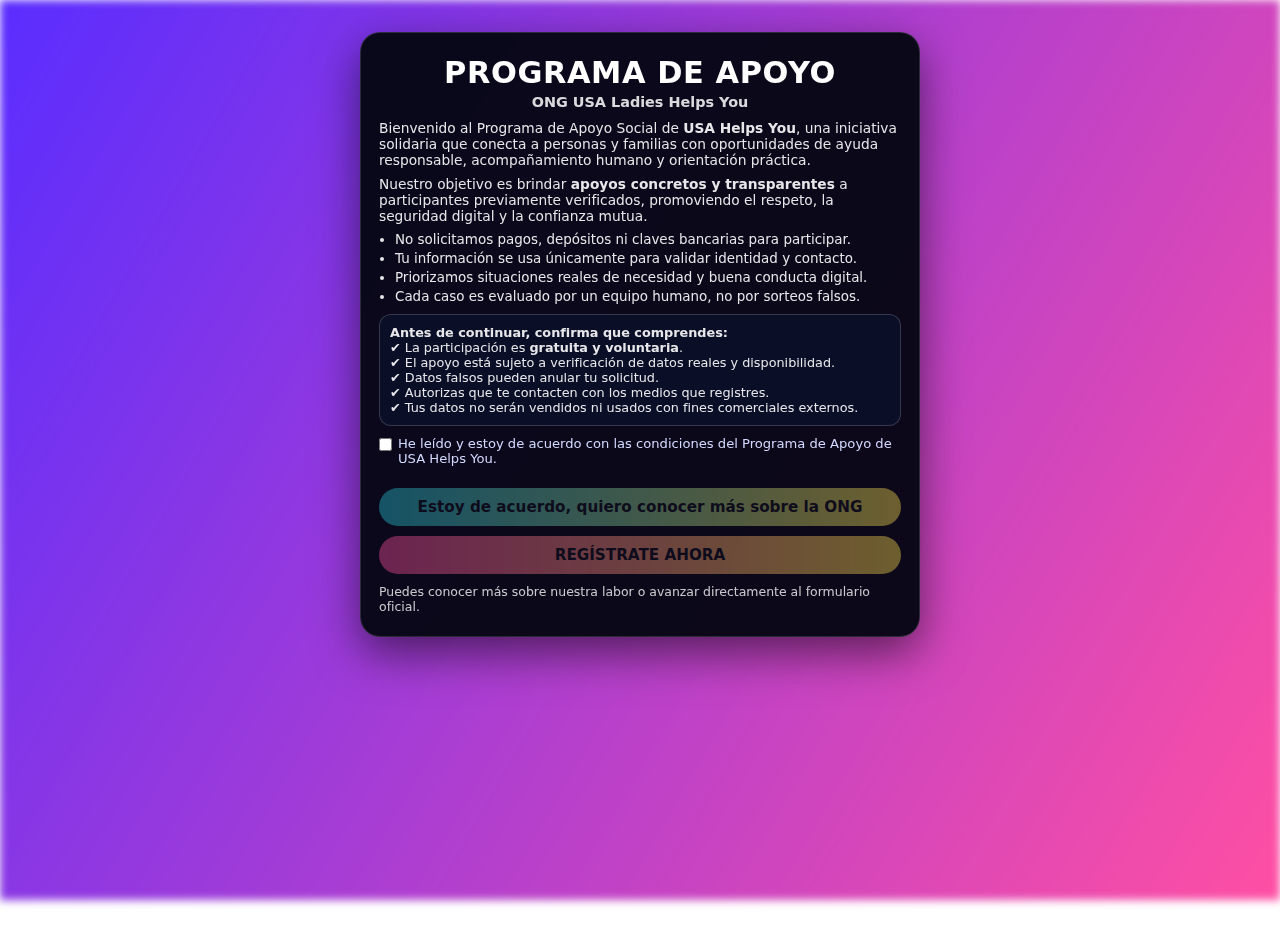
<file: index.html>
<!DOCTYPE html>
<html lang="es">
<head>
  <meta charset="UTF-8" />
  <meta name="viewport" content="width=device-width, initial-scale=1.0" />
  <title>Programa de Apoyo - ONG USA Ladies Helps You</title>
  <link rel="stylesheet" href="styles.css" />
</head>
<body>
  <div class="bg-animation"></div>

  <main class="form-wrapper">
    <h1>PROGRAMA DE APOYO</h1>
    <h2 class="subtitle">ONG USA Ladies Helps You</h2>

    <p class="welcome-text">
      Bienvenido al Programa de Apoyo Social de <strong>USA Helps You</strong>, una iniciativa solidaria
      que conecta a personas y familias con oportunidades de ayuda responsable, acompañamiento humano
      y orientación práctica.
    </p>

    <p class="welcome-text">
      Nuestro objetivo es brindar <strong>apoyos concretos y transparentes</strong> a participantes
      previamente verificados, promoviendo el respeto, la seguridad digital y la confianza mutua.
    </p>

    <ul class="welcome-list">
      <li>No solicitamos pagos, depósitos ni claves bancarias para participar.</li>
      <li>Tu información se usa únicamente para validar identidad y contacto.</li>
      <li>Priorizamos situaciones reales de necesidad y buena conducta digital.</li>
      <li>Cada caso es evaluado por un equipo humano, no por sorteos falsos.</li>
    </ul>

    <div class="conditions-box">
      <p><strong>Antes de continuar, confirma que comprendes:</strong></p>
      <p>
        ✔ La participación es <strong>gratuita y voluntaria</strong>.<br>
        ✔ El apoyo está sujeto a verificación de datos reales y disponibilidad.<br>
        ✔ Datos falsos pueden anular tu solicitud.<br>
        ✔ Autorizas que te contacten con los medios que registres.<br>
        ✔ Tus datos no serán vendidos ni usados con fines comerciales externos.<br>
      </p>
    </div>

    <div class="input-group check-group">
      <label class="check-label">
        <input type="checkbox" id="aceptoCondiciones" />
        <span>
          He leído y estoy de acuerdo con las condiciones del Programa de Apoyo de USA Helps You.
        </span>
      </label>
    </div>

    <button id="btnInfoONG" class="btn-mostrar" disabled>
      Estoy de acuerdo, quiero conocer más sobre la ONG
    </button>

    <button id="btnIrFormulario" class="btn-enviar" disabled>
      REGÍSTRATE AHORA
    </button>

    <p class="nota-final">
      Puedes conocer más sobre nuestra labor o avanzar directamente al formulario oficial.
    </p>
  </main>

  <script>
    const chk = document.getElementById('aceptoCondiciones');
    const btnForm = document.getElementById('btnIrFormulario');
    const btnInfo = document.getElementById('btnInfoONG');

    chk.addEventListener('change', () => {
      const on = chk.checked;
      btnForm.disabled = !on;
      btnInfo.disabled = !on;
    });

    btnForm.addEventListener('click', () => {
      if (!btnForm.disabled) window.location.href = 'formulario.html';
    });

    btnInfo.addEventListener('click', () => {
      if (!btnInfo.disabled) window.location.href = 'ong.html';
    });
  </script>
</body>
</html>
</file>
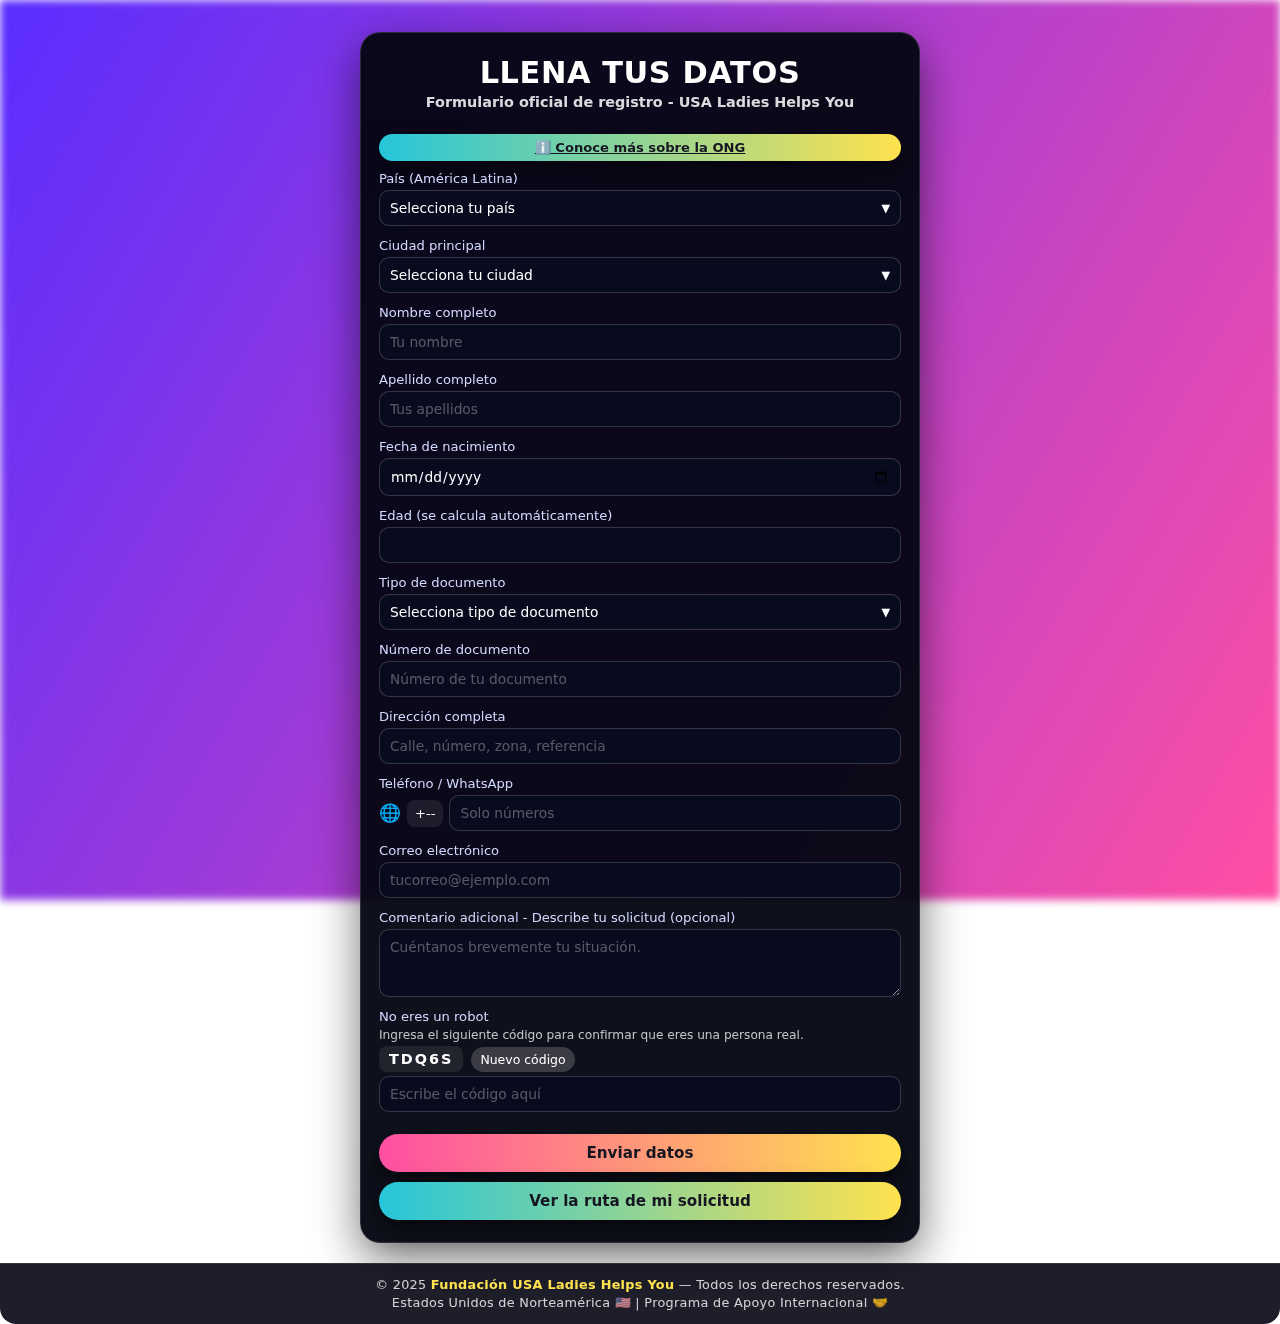
<file: formulario.html>
<!DOCTYPE html>
<html lang="es">

<head>
    <meta charset="UTF-8" />
    <meta name="viewport" content="width=device-width, initial-scale=1.0" />
    <title>Formulario de Registro - USA Helps You</title>
    <link rel="stylesheet" href="styles.css" />
    <script src="script.js" defer></script>
</head>

<body>
    <div class="bg-animation"></div>

    <main class="form-wrapper">
        <h1>LLENA TUS DATOS</h1>
        <h2 class="subtitle">Formulario oficial de registro - USA Ladies Helps You</h2>

        <!-- Enlace para conocer más sobre la ONG -->
        <a href="nosotros.html" class="btn-mostrar btn-small">
            ℹ️ Conoce más sobre la ONG
        </a>
        
        <form id="registroForm">
            <!-- País -->
            <div class="input-group">
                <label>País (América Latina)</label>
                <input type="hidden" id="pais" name="pais" />
                <div class="acordeon" data-target="listaPaises">
                    <span id="paisSeleccionado">Selecciona tu país</span>
                    <span class="flecha">▼</span>
                </div>
                <div id="listaPaises" class="acordeon-lista oculto">
                    <div data-valor="Argentina">Argentina</div>
                    <div data-valor="Bolivia">Bolivia</div>
                    <div data-valor="Brasil">Brasil</div>
                    <div data-valor="Chile">Chile</div>
                    <div data-valor="Colombia">Colombia</div>
                    <div data-valor="Costa Rica">Costa Rica</div>
                    <div data-valor="Cuba">Cuba</div>
                    <div data-valor="Ecuador">Ecuador</div>
                    <div data-valor="El Salvador">El Salvador</div>
                    <div data-valor="Guatemala">Guatemala</div>
                    <div data-valor="Honduras">Honduras</div>
                    <div data-valor="México">México</div>
                    <div data-valor="Nicaragua">Nicaragua</div>
                    <div data-valor="Panamá">Panamá</div>
                    <div data-valor="Paraguay">Paraguay</div>
                    <div data-valor="Perú">Perú</div>
                    <div data-valor="Puerto Rico">Puerto Rico</div>
                    <div data-valor="República Dominicana">República Dominicana</div>
                    <div data-valor="Uruguay">Uruguay</div>
                    <div data-valor="Venezuela">Venezuela</div>
                </div>
            </div>

            <!-- Ciudad -->
            <div class="input-group">
                <label>Ciudad principal</label>
                <input type="hidden" id="ciudad" name="ciudad" />
                <div class="acordeon" data-target="listaCiudades">
                    <span id="ciudadSeleccionada">Selecciona tu ciudad</span>
                    <span class="flecha">▼</span>
                </div>
                <div id="listaCiudades" class="acordeon-lista oculto"></div>
            </div>

            <!-- Nombre y apellidos -->
            <div class="input-group">
                <label>Nombre completo</label>
                <input type="text" id="nombreCompleto" name="nombreCompleto" placeholder="Tu nombre" required />
            </div>

            <div class="input-group">
                <label>Apellido completo</label>
                <input type="text" id="apellidoCompleto" name="apellidoCompleto" placeholder="Tus apellidos" required />
            </div>

            <!-- Fecha y edad -->
            <div class="input-group">
                <label>Fecha de nacimiento</label>
                <input type="date" id="fechaNacimiento" name="fechaNacimiento" required />
            </div>

            <div class="input-group">
                <label>Edad (se calcula automáticamente)</label>
                <input type="number" id="edad" name="edad" readonly />
            </div>

            <!-- Tipo documento -->
            <div class="input-group">
                <label>Tipo de documento</label>
                <input type="hidden" id="tipoDocumento" name="tipoDocumento" />
                <div class="acordeon" data-target="listaDocs">
                    <span id="docSeleccionado">Selecciona tipo de documento</span>
                    <span class="flecha">▼</span>
                </div>
                <div id="listaDocs" class="acordeon-lista oculto">
                    <div data-valor="DNI">DNI</div>
                    <div data-valor="Cédula de Identidad">Cédula de Identidad</div>
                    <div data-valor="Pasaporte">Pasaporte</div>
                    <div data-valor="Visa">Visa</div>
                    <div data-valor="Otro">Otro</div>
                </div>
            </div>

            <div class="input-group">
                <label>Número de documento</label>
                <input type="text" id="numeroDocumento" name="numeroDocumento" placeholder="Número de tu documento"
                    required />
            </div>

            <!-- Dirección -->
            <div class="input-group">
                <label>Dirección completa</label>
                <input type="text" id="direccion" name="direccion" placeholder="Calle, número, zona, referencia"
                    required />
            </div>

            <!-- Teléfono -->
            <div class="input-group">
                <label>Teléfono / WhatsApp</label>
                <div class="phone-wrapper">
                    <span id="phoneFlag" class="phone-flag">🌐</span>
                    <span id="phoneCode" class="phone-code">+--</span>
                    <input type="tel" id="telefono" name="telefono" placeholder="Solo números" required />
                </div>
            </div>

            <!-- Email -->
            <div class="input-group">
                <label>Correo electrónico</label>
                <input type="email" id="email" name="email" placeholder="tucorreo@ejemplo.com" required />
            </div>

            <!-- Comentario -->
            <div class="input-group">
                <label>Comentario adicional - Describe tu solicitud (opcional)</label>
                <textarea id="mensaje" name="mensaje" rows="3"
                    placeholder="Cuéntanos brevemente tu situación."></textarea>
            </div>

            <!-- No eres robot -->
            <div class="input-group">
                <label>No eres un robot</label>
                <p class="captcha-text">
                    Ingresa el siguiente código para confirmar que eres una persona real.
                </p>
                <div class="codigo-verificacion-wrapper">
                    <span id="codigoGenerado" class="codigo-verificacion"></span>
                    <button type="button" id="btnRefrescarCodigo" class="btn-mini">Nuevo código</button>
                </div>
                <input type="text" id="codigoIngresado" placeholder="Escribe el código aquí" />
                <div id="errorCodigo" class="mensaje-error oculto">
                    Código incorrecto. Inténtalo nuevamente.
                </div>
            </div>

            <!-- Botón enviar -->
            <button type="submit" class="btn-enviar">Enviar datos</button>

            <!-- Ver ruta de mi solicitud -->
            <button type="button" id="btnRuta" class="btn-mostrar">
                Ver la ruta de mi solicitud
            </button>

            <p id="mensajeExito" class="mensaje-exito oculto"></p>
        </form>
    </main>

    <!-- Sección ruta -->
    <section id="rutaSection" class="ruta-solicitud oculto">
        <h2>Ruta de tu solicitud</h2>
        <div id="estadoSolicitud" class="estado-solicitud estado-ninguno">
            <span id="estadoTexto">
                Aún no hay información disponible sobre tu solicitud en este dispositivo.
            </span>
        </div>
        <button id="btnCerrarRuta" class="btn-ocultar">Cerrar</button>
    </section>


    <!-- Modal confirmación -->
    <div id="modalConfirmacion" class="modal">
        <div class="modal-contenido">
            <h2>¿Estás seguro de tus datos?</h2>
            <p>
                Verifica que toda la información sea correcta. Tus datos serán utilizados solo para validar tu
                identidad.
            </p>
            <div class="modal-botones">
                <button id="btnNo" class="btn-secundario">No, corregir</button>
                <button id="btnSi" class="btn-primario">Sí, enviar</button>
            </div>
        </div>
    </div>
</body>
<footer class="footer">
    <p>
        © 2025 <strong>Fundación USA Ladies Helps You</strong> — Todos los derechos reservados.<br>
        Estados Unidos de Norteamérica 🇺🇸 | Programa de Apoyo Internacional 🤝
    </p>
</footer>

</html>
</file>
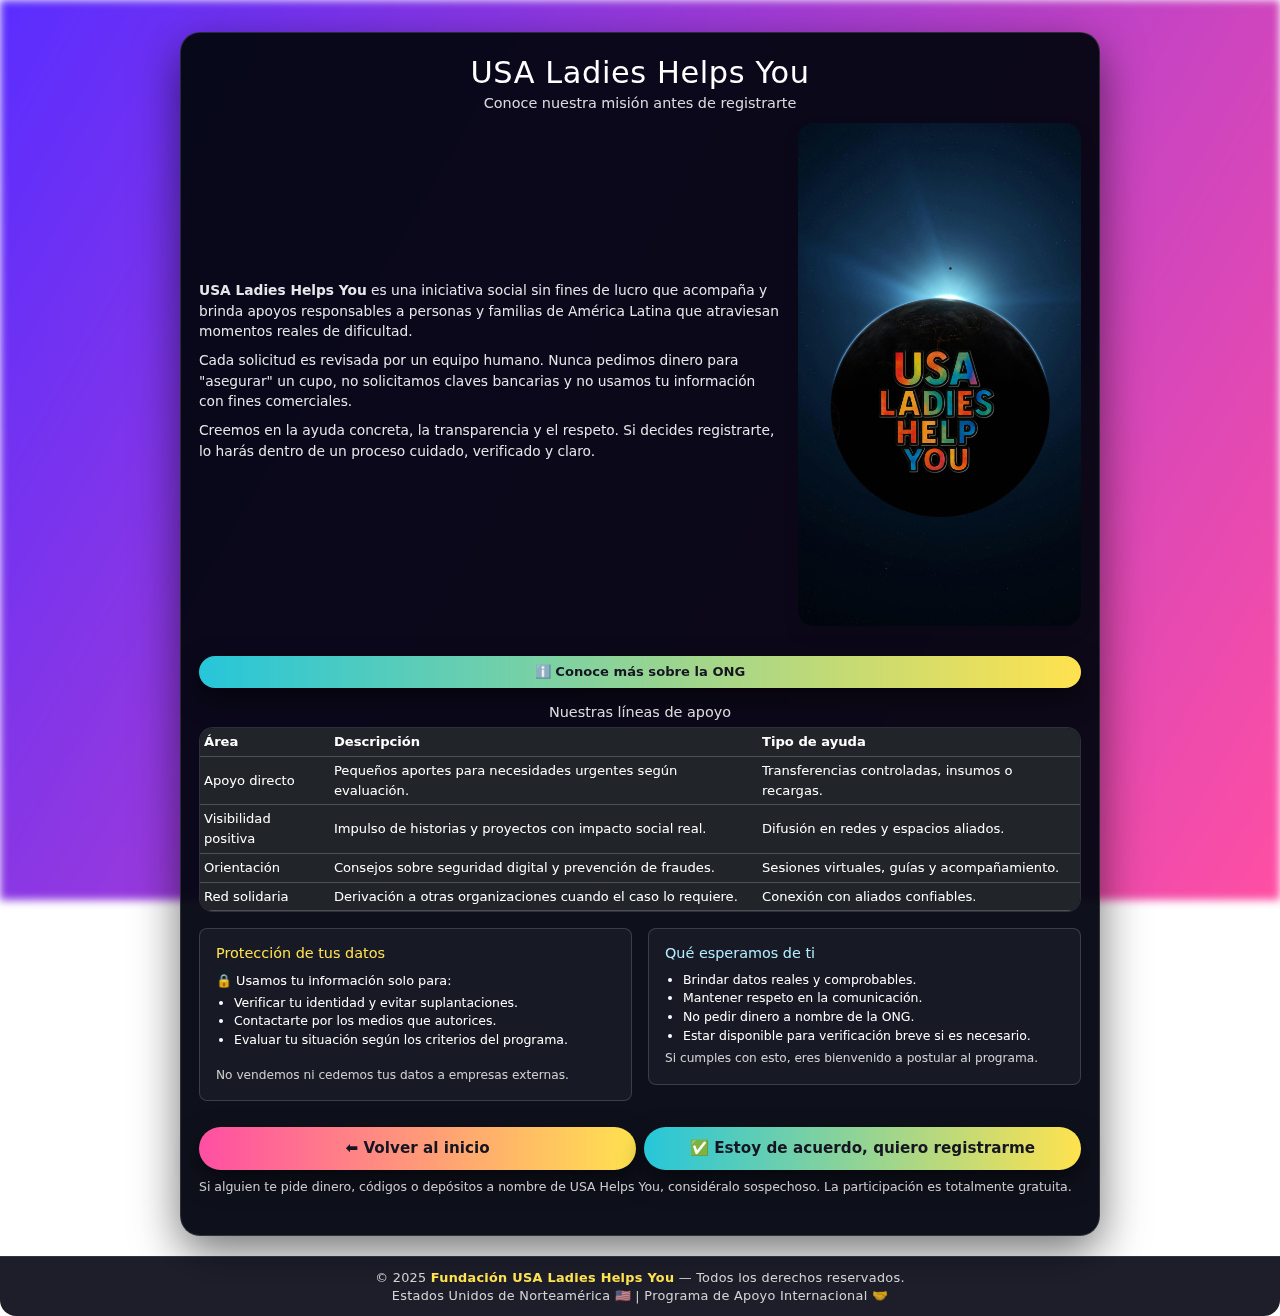
<file: ong.html>
<!DOCTYPE html>
<html lang="es">

<head>
  <meta charset="UTF-8" />
  <meta name="viewport" content="width=device-width, initial-scale=1.0" />
  <title>Sobre USA Ladies Helps You - Programa de Apoyo</title>

  <link href="https://cdn.jsdelivr.net/npm/bootstrap@5.3.3/dist/css/bootstrap.min.css" rel="stylesheet" />
  <link rel="stylesheet" href="styles.css" />
</head>

<body>
  <div class="bg-animation"></div>

  <main class="form-wrapper" style="max-width: 920px;">
    <div class="text-center mb-2">
      <h1 class="mb-1">USA Ladies Helps You</h1>
      <h2 class="subtitle">Conoce nuestra misión antes de registrarte</h2>
    </div>


    <div class="row g-3 align-items-center mb-3">
      <div class="col-md-8">
        <p class="welcome-text">
          <strong>USA Ladies Helps You</strong> es una iniciativa social sin fines de lucro
          que acompaña y brinda apoyos responsables a personas y familias de América Latina
          que atraviesan momentos reales de dificultad.
        </p>
        <p class="welcome-text">
          Cada solicitud es revisada por un equipo humano. Nunca pedimos dinero para "asegurar"
          un cupo, no solicitamos claves bancarias y no usamos tu información con fines comerciales.
        </p>
        <p class="welcome-text">
          Creemos en la ayuda concreta, la transparencia y el respeto. Si decides registrarte,
          lo harás dentro de un proceso cuidado, verificado y claro.
        </p>
      </div>
      <div class="col-md-4 text-center">
        <img src="IMG/pexels-photo-6646910.jpeg" alt="Apoyo solidario" class="img-fluid rounded-4 shadow" />
      </div>
    </div>

    <a href="nosotros.html" class="btn-mostrar btn-small" style="text-decoration:none; margin-bottom:8px;">
      ℹ️ Conoce más sobre la ONG
    </a>

    <h3 class="subtitle" style="margin-top: 8px; margin-bottom: 4px;">
      Nuestras líneas de apoyo
    </h3>

    <div class="tabla-wrapper mb-3">
      <table class="table table-sm table-dark mb-0 align-middle" style="font-size: 0.82rem;">
        <thead>
          <tr>
            <th>Área</th>
            <th>Descripción</th>
            <th>Tipo de ayuda</th>
          </tr>
        </thead>
        <tbody>
          <tr>
            <td>Apoyo directo</td>
            <td>Pequeños aportes para necesidades urgentes según evaluación.</td>
            <td>Transferencias controladas, insumos o recargas.</td>
          </tr>
          <tr>
            <td>Visibilidad positiva</td>
            <td>Impulso de historias y proyectos con impacto social real.</td>
            <td>Difusión en redes y espacios aliados.</td>
          </tr>
          <tr>
            <td>Orientación</td>
            <td>Consejos sobre seguridad digital y prevención de fraudes.</td>
            <td>Sesiones virtuales, guías y acompañamiento.</td>
          </tr>
          <tr>
            <td>Red solidaria</td>
            <td>Derivación a otras organizaciones cuando el caso lo requiere.</td>
            <td>Conexión con aliados confiables.</td>
          </tr>
        </tbody>
      </table>
    </div>

    <div class="row g-3 mb-2">
      <div class="col-md-6">
        <div class="p-3 rounded-3"
          style="background: rgba(255,255,255,0.04); border: 1px solid rgba(255,255,255,0.16);">
          <h5 class="mb-2" style="font-size:0.9rem; color:#ffe24f;">Protección de tus datos</h5>
          <p class="mb-1" style="font-size:0.8rem;">🔒 Usamos tu información solo para:</p>
          <ul style="font-size:0.78rem; padding-left:18px; margin-top:4px;">
            <li>Verificar tu identidad y evitar suplantaciones.</li>
            <li>Contactarte por los medios que autorices.</li>
            <li>Evaluar tu situación según los criterios del programa.</li>
          </ul>
          <p class="mb-0" style="font-size:0.76rem; color:rgba(255,255,255,0.78);">
            No vendemos ni cedemos tus datos a empresas externas.
          </p>
        </div>
      </div>

      <div class="col-md-6">
        <div class="p-3 rounded-3"
          style="background: rgba(255,255,255,0.04); border: 1px solid rgba(255,255,255,0.16);">
          <h5 class="mb-2" style="font-size:0.9rem; color:#b3ecff;">Qué esperamos de ti</h5>
          <ul style="font-size:0.78rem; padding-left:18px; margin-bottom:4px;">
            <li>Brindar datos reales y comprobables.</li>
            <li>Mantener respeto en la comunicación.</li>
            <li>No pedir dinero a nombre de la ONG.</li>
            <li>Estar disponible para verificación breve si es necesario.</li>
          </ul>
          <p class="mb-0" style="font-size:0.76rem; color:rgba(255,255,255,0.8);">
            Si cumples con esto, eres bienvenido a postular al programa.
          </p>
        </div>
      </div>
    </div>

    <div class="d-flex flex-column flex-sm-row gap-2 mt-3">
      <a href="index.html" class="btn-enviar" style="text-decoration:none;">⬅ Volver al inicio</a>
      <a href="formulario.html" class="btn-mostrar" style="text-decoration:none;">
        ✅ Estoy de acuerdo, quiero registrarme
      </a>
    </div>

    <p class="nota-final" style="margin-top:8px;">
      Si alguien te pide dinero, códigos o depósitos a nombre de USA Helps You,
      considéralo sospechoso. La participación es totalmente gratuita.
    </p>
  </main>
  <footer class="footer">
    <p>
      © 2025 <strong>Fundación USA Ladies Helps You</strong> — Todos los derechos reservados.<br>
      Estados Unidos de Norteamérica 🇺🇸 | Programa de Apoyo Internacional 🤝
    </p>
  </footer>

  <script src="https://cdn.jsdelivr.net/npm/bootstrap@5.3.3/dist/js/bootstrap.bundle.min.js"></script>
</body>

</html>
</file>
<file: styles.css>
* {
  box-sizing: border-box;
  margin: 0;
  padding: 0;
  font-family: system-ui, -apple-system, BlinkMacSystemFont, "Segoe UI", sans-serif;
}

html,
body {
  height: 100%;
  scroll-behavior: smooth;
}

body {
  color: #fff;
  overflow-x: hidden;
}

/* Utilidad */
.oculto {
  display: none;
}

/* Fondo animado */
.bg-animation {
  position: fixed;
  inset: 0;
  z-index: -1;
  background: linear-gradient(120deg, #5a2dff, #ff4fa3, #26c6da, #ffe24f);
  background-size: 300% 300%;
  animation: gradientMove 14s ease infinite;
  filter: blur(4px);
}

@keyframes gradientMove {
  0% {
    background-position: 0% 50%;
  }

  50% {
    background-position: 100% 50%;
  }

  100% {
    background-position: 0% 50%;
  }
}

/* Animación entrada */
@keyframes fadeInUp {
  0% {
    opacity: 0;
    transform: translateY(14px);
  }

  100% {
    opacity: 1;
    transform: translateY(0);
  }
}

/* Contenedor principal */
.form-wrapper {
  max-width: 560px;
  margin: 32px auto 18px;
  padding: 22px 18px 22px;
  background: rgba(4, 6, 18, 0.96);
  border-radius: 20px;
  box-shadow: 0 16px 46px rgba(0, 0, 0, 0.55);
  color: #fff;
  border: 1px solid rgba(255, 255, 255, 0.14);
  animation: fadeInUp 0.55s ease both;
}

.form-wrapper h1 {
  font-size: 1.9rem;
  text-align: center;
  margin-bottom: 4px;
  letter-spacing: 0.6px;
}

.form-wrapper .subtitle {
  font-size: 0.9rem;
  text-align: center;
  opacity: 0.85;
  margin-bottom: 10px;
}

/* Textos bienvenida / info */
.welcome-text {
  font-size: 0.86rem;
  color: rgba(255, 255, 255, 0.9);
  margin-bottom: 8px;
}

.welcome-list {
  margin-left: 16px;
  margin-bottom: 10px;
  font-size: 0.84rem;
  color: rgba(255, 255, 255, 0.9);
}

.welcome-list li {
  margin-bottom: 4px;
}

.conditions-box {
  margin: 8px 0 10px;
  padding: 10px;
  border-radius: 12px;
  background: rgba(10, 14, 40, 0.98);
  border: 1px solid rgba(255, 255, 255, 0.18);
  font-size: 0.8rem;
  color: rgba(255, 255, 255, 0.9);
}

/* Checkbox condiciones */
.check-group {
  margin-top: 4px;
}

.check-label {
  display: flex;
  align-items: flex-start;
  gap: 6px;
  font-size: 0.8rem;
  color: rgba(255, 255, 255, 0.9);
}

.check-label input[type="checkbox"] {
  margin-top: 2px;
}

/* Inputs generales (formulario) */
.input-group {
  margin-bottom: 12px;
  display: flex;
  flex-direction: column;
  gap: 4px;
}

.input-group label {
  font-size: 0.82rem;
  color: #d3d8ff;
}

.input-group input,
.input-group textarea {
  padding: 9px 10px;
  border-radius: 10px;
  border: 1px solid rgba(255, 255, 255, 0.18);
  background: rgba(8, 10, 30, 0.98);
  color: #fff;
  font-size: 0.86rem;
  outline: none;
  transition: all 0.25s ease;
}

.input-group input::placeholder,
.input-group textarea::placeholder {
  color: rgba(255, 255, 255, 0.32);
}

.input-group input:focus,
.input-group textarea:focus {
  border-color: #ff90e8;
  box-shadow: 0 0 12px rgba(255, 144, 232, 0.38);
}

/* Acordeones (país, ciudad, documento) */
.acordeon {
  padding: 9px 10px;
  border-radius: 10px;
  background: rgba(8, 10, 30, 0.98);
  border: 1px solid rgba(255, 255, 255, 0.18);
  display: flex;
  justify-content: space-between;
  align-items: center;
  cursor: pointer;
  font-size: 0.86rem;
  transition: all 0.22s ease;
}

.acordeon .flecha {
  font-size: 0.7rem;
}

.acordeon:hover {
  border-color: #ffe24f;
  box-shadow: 0 0 10px rgba(255, 226, 79, 0.22);
}

.acordeon-lista {
  margin-top: 4px;
  background: rgba(8, 10, 30, 0.98);
  border-radius: 10px;
  border: 1px solid rgba(255, 255, 255, 0.16);
  max-height: 180px;
  overflow-y: auto;
  font-size: 0.82rem;
  position: relative;
  z-index: 5;
  animation: fadeInUp 0.25s ease both;
}

.acordeon-lista div {
  padding: 7px 10px;
  cursor: pointer;
}

.acordeon-lista div:hover {
  background: rgba(255, 255, 255, 0.06);
}

/* Teléfono */
.phone-wrapper {
  display: flex;
  align-items: center;
  gap: 6px;
}

.phone-flag {
  font-size: 1.1rem;
}

.phone-code {
  padding: 6px 8px;
  border-radius: 8px;
  background: rgba(255, 255, 255, 0.08);
  font-size: 0.82rem;
}

.phone-wrapper input {
  flex: 1;
}

/* Captcha */
.captcha-text {
  font-size: 0.76rem;
  color: rgba(255, 255, 255, 0.75);
}

.codigo-verificacion-wrapper {
  display: flex;
  align-items: center;
  gap: 8px;
}

.codigo-verificacion {
  padding: 5px 10px;
  border-radius: 8px;
  background: rgba(255, 255, 255, 0.08);
  font-weight: 600;
  letter-spacing: 2px;
  font-size: 0.9rem;
}

/* Botones */
.btn-enviar,
.btn-mostrar,
.btn-ocultar {
  width: 100%;
  margin-top: 10px;
  padding: 10px;
  border: none;
  border-radius: 999px;
  font-size: 0.95rem;
  font-weight: 600;
  cursor: pointer;
  background: linear-gradient(90deg, #ff4fa3, #ffe24f);
  color: #161622;
  box-shadow: 0 10px 26px rgba(0, 0, 0, 0.55);
  transition: all 0.22s ease;
  text-align: center;
}

.btn-mostrar {
  background: linear-gradient(90deg, #26c6da, #ffe24f);
}

.btn-ocultar {
  background: linear-gradient(90deg, #ff4fa3, #26c6da);
}

.btn-enviar:hover,
.btn-mostrar:hover,
.btn-ocultar:hover {
  transform: translateY(-1px);
  box-shadow: 0 14px 34px rgba(0, 0, 0, 0.65);
}

.btn-enviar:disabled,
.btn-mostrar:disabled {
  opacity: 0.4;
  cursor: not-allowed;
  box-shadow: none;
}

/* Mini botón (captcha, etc.) */
.btn-mini {
  padding: 5px 9px;
  border-radius: 999px;
  border: none;
  cursor: pointer;
  font-size: 0.78rem;
  background: rgba(255, 255, 255, 0.18);
  color: #fff;
  transition: all 0.2s ease;
}

.btn-mini:hover {
  transform: translateY(-1px);
  box-shadow: 0 6px 18px rgba(0, 0, 0, 0.4);
}

/* Mensaje éxito */
.mensaje-exito {
  margin-top: 12px;
  font-size: 1rem;
  font-weight: 600;
  color: #9cffb3;
  text-align: center;
  min-height: 24px;
}

/* Nota final */
.nota-final {
  margin-top: 10px;
  font-size: 0.78rem;
  color: rgba(255, 255, 255, 0.78);
}

/* Tabla wrapper (ong, etc.) */
.tabla-wrapper {
  margin-top: 6px;
  border-radius: 14px;
  overflow-x: auto;
  border: 1px solid rgba(255, 255, 255, 0.16);
  background: rgba(6, 9, 24, 0.98);
}

/* Ruta de solicitud */
.ruta-solicitud {
  max-width: 560px;
  margin: 8px auto 24px;
  padding: 16px 14px 16px;
  background: rgba(4, 6, 18, 0.97);
  border-radius: 18px;
  box-shadow: 0 16px 40px rgba(0, 0, 0, 0.65);
  border: 1px solid rgba(255, 255, 255, 0.14);
  color: #fff;
  animation: fadeInUp 0.4s ease both;
}

.ruta-solicitud h2 {
  font-size: 1.2rem;
  margin-bottom: 10px;
  text-align: center;
}

.estado-solicitud {
  padding: 12px 10px;
  border-radius: 14px;
  text-align: center;
  font-size: 0.9rem;
  font-weight: 600;
  border: 1px solid transparent;
}

.estado-ninguno {
  background: rgba(255, 255, 255, 0.04);
  color: rgba(255, 255, 255, 0.6);
  border-color: rgba(255, 255, 255, 0.12);
}

.estado-celeste {
  background: rgba(38, 198, 218, 0.15);
  color: #b3ecff;
  border-color: #26c6da;
}

.estado-amarillo {
  background: rgba(255, 226, 79, 0.18);
  color: #ffe24f;
  border-color: #ffe24f;
}

.estado-rojo {
  background: rgba(255, 79, 79, 0.18);
  color: #ff6b6b;
  border-color: #ff4f4f;
}

/* Modal confirmación */
.modal {
  position: fixed;
  inset: 0;
  display: none;
  align-items: center;
  justify-content: center;
  background: rgba(0, 0, 0, 0.6);
  z-index: 20;
}

.modal.activo {
  display: flex;
}

.modal-contenido {
  width: 90%;
  max-width: 360px;
  background: #0d1020;
  padding: 18px;
  border-radius: 18px;
  box-shadow: 0 18px 40px rgba(0, 0, 0, 0.8);
  border: 1px solid rgba(255, 255, 255, 0.18);
  text-align: center;
  color: #fff;
  animation: fadeInUp 0.3s ease both;
}

.modal-contenido h2 {
  font-size: 1.15rem;
  margin-bottom: 6px;
}

.modal-contenido p {
  font-size: 0.85rem;
  margin-bottom: 14px;
}

.modal-botones {
  display: flex;
  gap: 10px;
}

.btn-primario,
.btn-secundario {
  flex: 1;
  padding: 8px 0;
  border-radius: 999px;
  border: none;
  cursor: pointer;
  font-size: 0.84rem;
  font-weight: 600;
  transition: all 0.18s ease;
}

.btn-primario {
  background: linear-gradient(90deg, #ff4fa3, #ffe24f);
  color: #161622;
}

.btn-secundario {
  background: transparent;
  color: #ffffff;
  border: 1px solid rgba(255, 255, 255, 0.4);
}

/* Responsive */
@media (max-width: 480px) {
  .form-wrapper {
    margin: 18px 10px 12px;
    padding: 18px 10px 16px;
  }

  .ruta-solicitud {
    margin: 10px 8px 18px;
    padding: 14px 10px;
  }
}

/* Utilidades nuevas */
.d-flex-center {
  display: flex;
  align-items: center;
  justify-content: center;
}

.gap-8 {
  gap: 8px;
}

/* Botón pequeño para enlaces contextuales */
.btn-small {
  padding: 6px 10px;
  font-size: 0.82rem;
  margin-top: 6px;
}

/* Grid de cards de la portada nueva */
.card-grid {
  display: grid;
  grid-template-columns: repeat(3, 1fr);
  gap: 12px;
  margin-top: 8px;
}

.card {
  border-radius: 16px;
  overflow: hidden;
  background: rgba(6, 9, 24, 0.98);
  border: 1px solid rgba(255, 255, 255, 0.12);
  box-shadow: 0 10px 28px rgba(0, 0, 0, 0.5);
  transition: transform .2s ease, box-shadow .2s ease, border-color .2s ease;
}

.card:hover {
  transform: translateY(-2px);
  box-shadow: 0 14px 36px rgba(0, 0, 0, 0.6);
  border-color: rgba(255, 226, 79, 0.6);
}

.card-img {
  width: 100%;
  height: 180px;
  object-fit: cover;
  display: block;
}

.card-body {
  padding: 10px 12px 12px;
}

.card-title {
  font-size: 1rem;
  margin-bottom: 6px;
  color: #ffe24f;
}

.card-text {
  font-size: 0.86rem;
  color: rgba(255, 255, 255, 0.9);
}

/* Bloque de difusión */
.share-block {
  margin-top: 12px;
  padding: 12px;
  border-radius: 14px;
  background: rgba(255, 255, 255, 0.04);
  border: 1px solid rgba(255, 255, 255, 0.12);
}

/* Mensaje grande final */
.mensaje-grande {
  margin-top: 14px;
  padding: 14px 12px;
  border-radius: 18px;
  border: 1px solid rgba(255, 255, 255, 0.16);
  background: linear-gradient(120deg, rgba(255, 79, 163, 0.12), rgba(255, 226, 79, 0.12));
  text-align: center;
}

.mensaje-grande h2 {
  font-size: 1.05rem;
  line-height: 1.35;
  color: #fff;
  letter-spacing: 0.2px;
}

/* Responsive cards */
@media (max-width: 900px) {
  .card-grid {
    grid-template-columns: 1fr 1fr;
  }

  .card-img {
    height: 170px;
  }
}

@media (max-width: 560px) {
  .card-grid {
    grid-template-columns: 1fr;
  }

  .card-img {
    height: 160px;
  }
}

.btn-small {
  padding: 6px 10px;
  font-size: 0.82rem;
  margin-top: 14px;
  /* separa el botón del título */
  margin-bottom: 10px;
  /* da aire antes del formulario */
  display: inline-block;
}
/* ---------- Footer ---------- */
.footer {
  width: 100%;
  text-align: center;
  padding: 12px 10px;
  background: rgba(4, 6, 18, 0.9);
  border-top: 1px solid rgba(255, 255, 255, 0.1);
  color: rgba(255, 255, 255, 0.8);
  font-size: 0.8rem;
  letter-spacing: 0.3px;
  margin-top: 20px;
  border-radius: 0 0 16px 16px;
}

.footer p {
  margin: 0;
  line-height: 1.4;
}

.footer strong {
  color: #ffe24f;
}

@media (max-width: 560px) {
  .footer {
    font-size: 0.75rem;
    padding: 10px 6px;
  }
}
</file>
